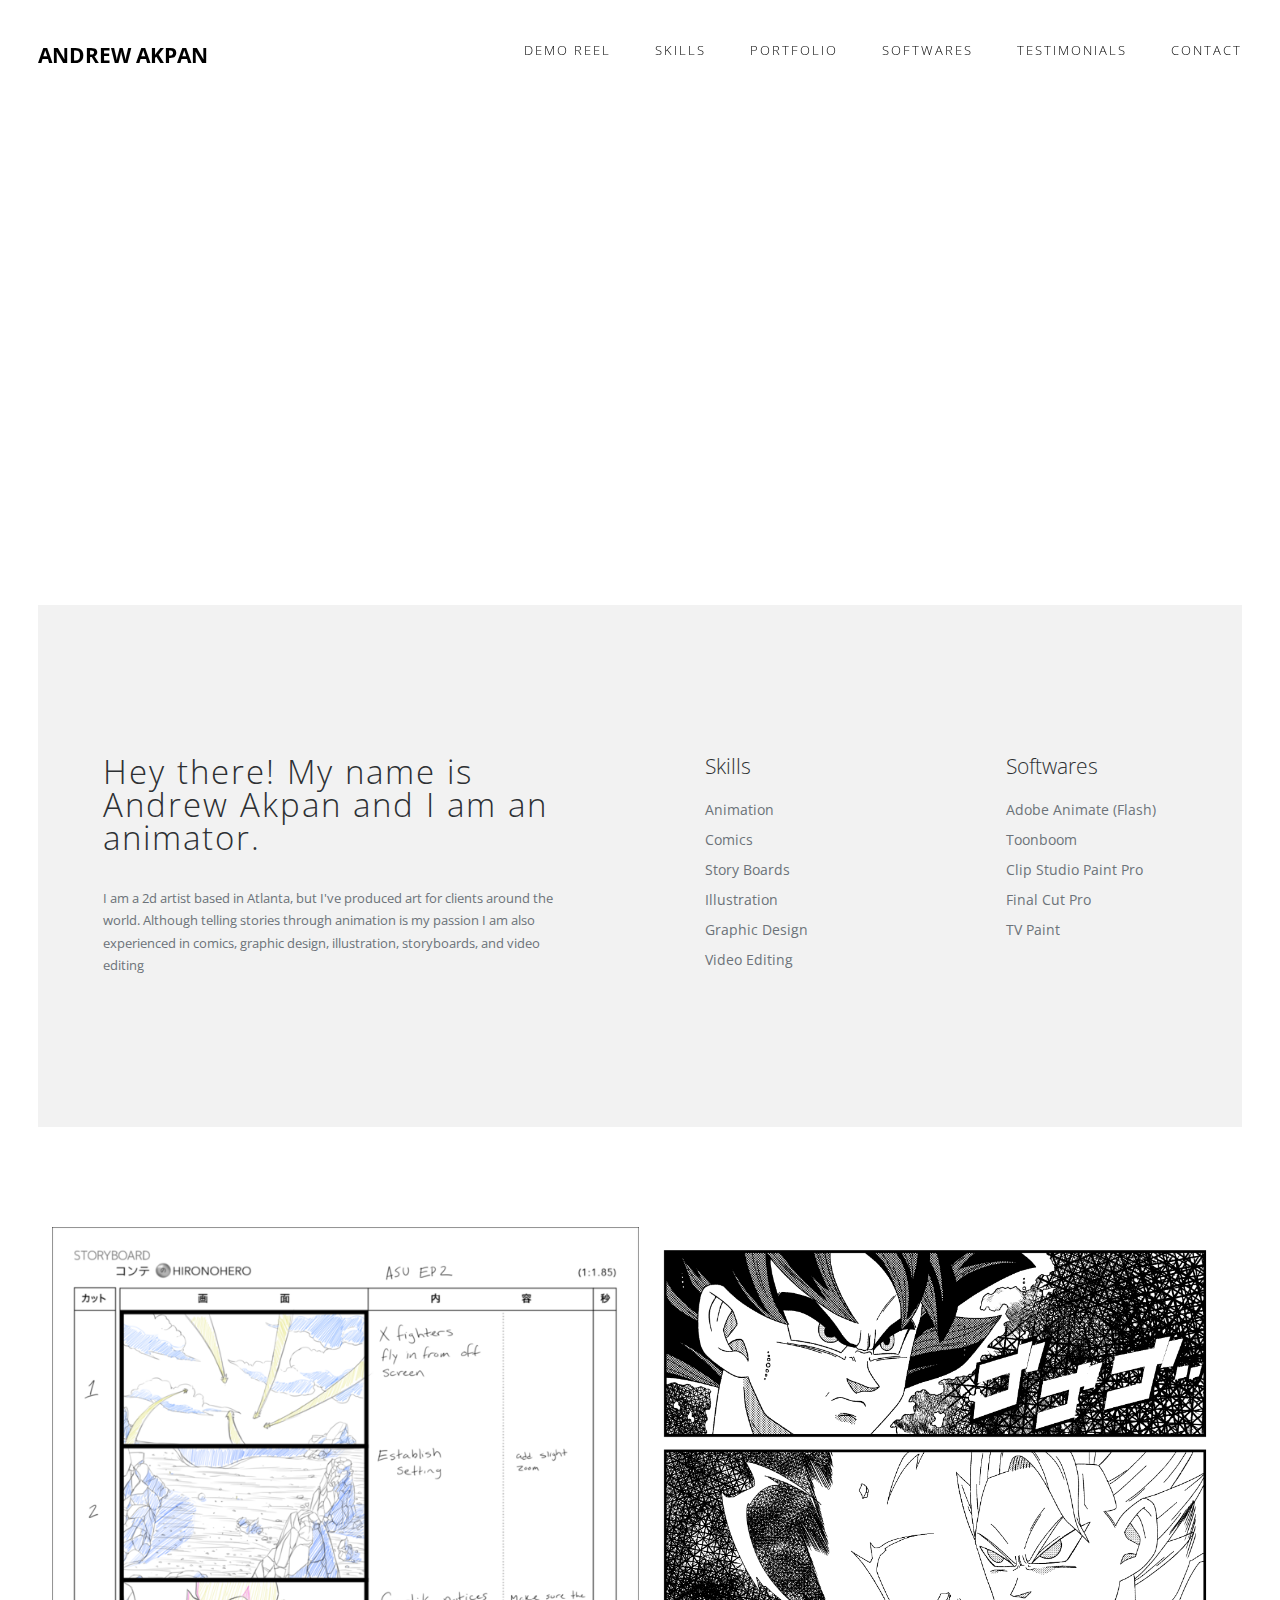
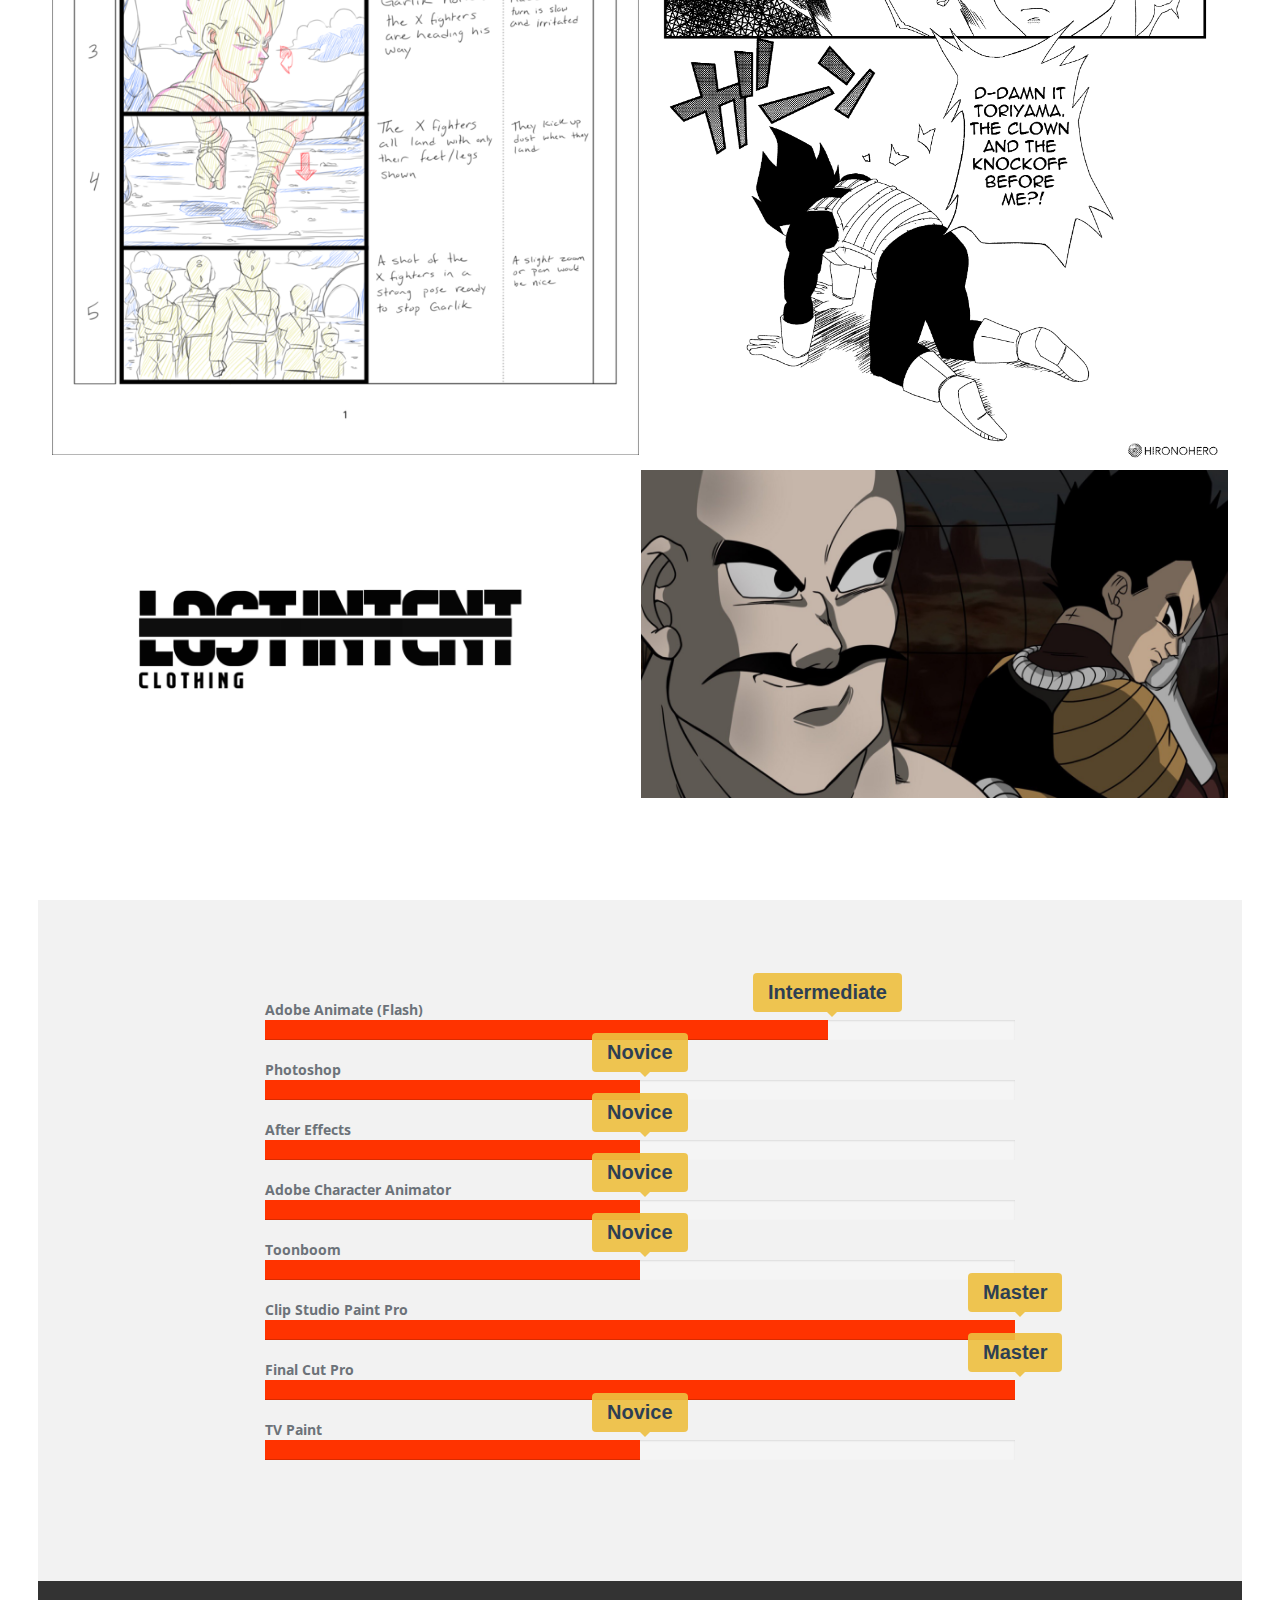
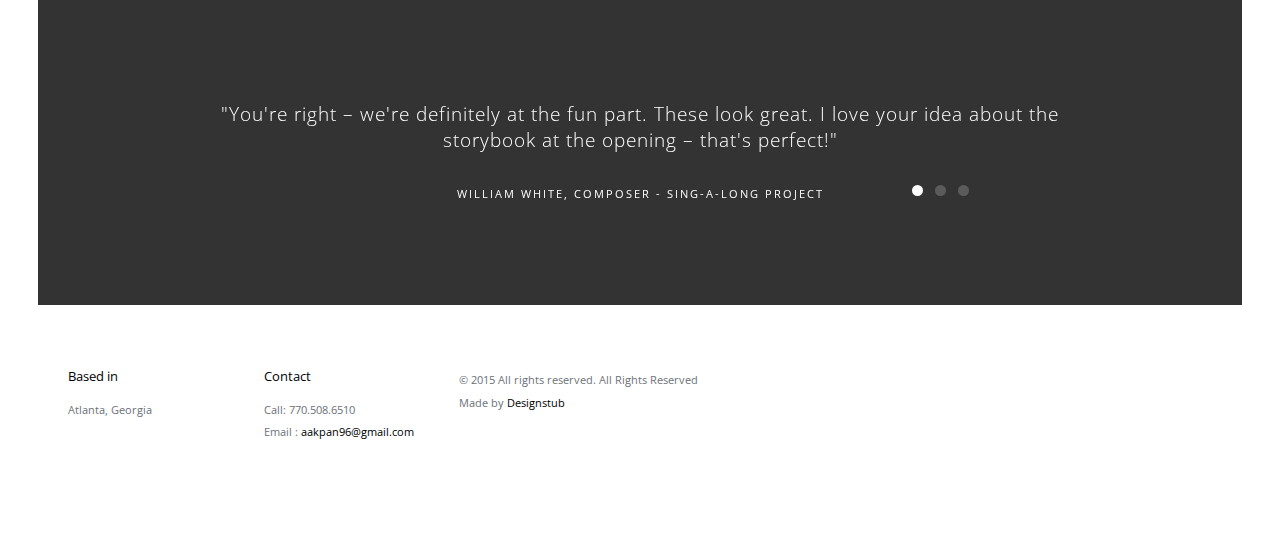
<file: index.html>
<!doctype html>
<!--[if lt IE 7]>      <html class="no-js lt-ie9 lt-ie8 lt-ie7" lang=""> <![endif]-->
<!--[if IE 7]>         <html class="no-js lt-ie9 lt-ie8" lang=""> <![endif]-->
<!--[if IE 8]>         <html class="no-js lt-ie9" lang=""> <![endif]-->
<!--[if gt IE 8]><!--> <html class="no-js" lang=""> <!--<![endif]-->

<head>
<meta charset="utf-8">
<meta name="description" content="">
<meta name="viewport" content="width=device-width, initial-scale=1">
<title>Andrew Akpan Portfolio </title>
<link rel="icon" href="images/pencil-icon.png">
<link rel="stylesheet" href="css/bootstrap.min.css">
<link rel="stylesheet" href="css/flexslider.css">
<link rel="stylesheet" href="css/main.css">
<link rel="stylesheet" href="css/responsive.css">
<link rel="stylesheet" href="css/animate.min.css">
<link rel="stylesheet" href="https://maxcdn.bootstrapcdn.com/font-awesome/4.4.0/css/font-awesome.min.css">
</head>

<body>

<!-- Header Section -->
<section class="tophead" role="tophead"> 
  <!-- Navigation Section -->
  <header id="header">
    <div class="header-content clearfix"> <a class="logo" href="https://andrewakpan.github.io/portfolio/index.html">Andrew Akpan</a>
      <nav class="navigation" role="navigation">
        <ul class="primary-nav">
          <li><a href="#demo-reel">Demo Reel</a></li>
          <li><a href="#skills">Skills</a></li>
          <li><a href="#portfolio">Portfolio</a></li>
          <li><a href="#softwares">Softwares</a></li>
          <li><a href="#testimonials">Testimonials</a></li>
          <li><a href="#contact">Contact</a></li>
        </ul>
      </nav>
      <a href="#" class="nav-toggle">Menu<span></span></a> </div>
  </header>
  <!-- Navigation Section --> 
</section>
<!-- Header Section --> 
<!-- Slider Section -->
<section id="demo-reel" class="section ">
   <!-- Video Demo reel -->
   <iframe width="560" height="315" src="https://www.youtube.com/embed/e6j2_4MhaDI" title="YouTube video player" frameborder="0" allow="accelerometer; autoplay; clipboard-write; encrypted-media; gyroscope; picture-in-picture" allowfullscreen></iframe>
</section>
<!-- Slider Section --> 
<!-- Service Section -->
<section id="skills" class="section services">
  <div class="container-fluid">
    <div class="row">
      <div class="col-md-6 col-sm-6">
        <div class="services-content">
          <h4>Hey there! My name is Andrew Akpan and I am an animator.</h4>
          <p>I am a 2d artist based in Atlanta, but I've produced art for clients around the world. Although telling stories through animation is my passion I am also experienced in comics, graphic design, illustration, storyboards, and video editing</p>
        </div>
      </div>
      <div class="col-md-3 col-sm-6">
        <div class="services-content">
          <h5>Skills</h5>
          <ul>
            <li><a href="#">Animation</a></li>
            <li><a href="comics.html">Comics</a></li>
            <li><a href="storyboards.html">Story Boards</a></li>
            <li><a href="illustration.html">Illustration</a></li>
            <li><a href="design.html">Graphic Design</a></li>
            <li><a href="#">Video Editing</a></li>
          </ul>
        </div>
      </div>
      <div class="col-md-3 col-sm-6">
        <div class="services-content">
          <h5>Softwares</h5>
          <ul>
            <li><a href="#softwares">Adobe Animate (Flash)</a></li>
            <li><a href="#softwares">Toonboom</a></li>
            <li><a href="#softwares">Clip Studio Paint Pro</a></li>
            <li><a href="#softwares">Final Cut Pro</a></li>
            <li><a href="#softwares">TV Paint</a></li>
          </ul>
        </div>
      </div>
    </div>
  </div>
</section>
<!-- Service Section --> 

<!-- portfolio grid section -->
<section id="portfolio" class="section portfolio">
  <div class="container-fluid">
    <div class="row">

      <div class="col-sm-6 portfolio-item"> <a href="storyboards.html" class="portfolio-link">
        <div class="caption">
          <div class="caption-content">
            <h3>The Start to Every Great Film</h3>
            <h4>Storyboards</h4>
          </div>
        </div>
        <img src="images/portfolio/storyboard-1.png" class="img-responsive" alt=""> </a> </div>

        <div class="col-sm-6 portfolio-item"> <a href="comics.html" class="portfolio-link">
        <div class="caption">
          <div class="caption-content">
            <h3>Animation's Precursor</h3>
            <h4>Comics</h4>
          </div>
        </div>
        <img src="images/portfolio/comic-1.png" class="img-responsive" alt=""> </a> </div>

      <div class="col-sm-6 portfolio-item"> <a href="design.html" class="portfolio-link">
        <div class="caption">
          <div class="caption-content">
            <h3>Give your Brand a Face</h3>
            <h4>Design</h4>
          </div>
        </div>
        <img src="images/portfolio/design-1.png" class="img-responsive" alt=""> </a> </div>

      <div class="col-sm-6 portfolio-item"> <a href="illustration.html" class="portfolio-link">
        <div class="caption">
          <div class="caption-content">
            <h3>A Window Into a New World</h3>
            <h4>Illustration</h4>
          </div>
        </div>
        <img src="images/portfolio/illustration-1.png" class="img-responsive" alt=""> </a> </div>
    </div>
  </div>
</section>
<!-- portfolio grid section --> 

<!--Softwares-->
<section id="softwares" class="section progressbarsection">
  <!--<h2 class="text-center">Scroll down the page a bit</h2><br><br> -->
<div class="container">
  <div class="row">
    <div class="col-md-2 col-lg-2"></div>
     <div class="col-md-8 col-lg-8">
       
<div class="barWrapper">
 <span class="progressText"><B>Adobe Animate (Flash)</B></span>
<div class="progress">
  <div class="progress-bar" role="progressbar" aria-valuenow="75" aria-valuemin="0" aria-valuemax="100" >   
        <span  class="popOver" data-toggle="tooltip" data-placement="top" title="Intermediate"> </span>     
</div>
</div>
  
<div class="barWrapper">
 <span class="progressText"><B>Photoshop</B></span>
<div class="progress ">
  <div class="progress-bar" role="progressbar" aria-valuenow="50" aria-valuemin="10" aria-valuemax="100" style="">
     <span  class="popOver" data-toggle="tooltip" data-placement="top" title="Novice"> </span>  
  </div>
  
</div>
</div>

<div class="barWrapper">
 <span class="progressText"><B>After Effects</B></span>
<div class="progress ">
  <div class="progress-bar" role="progressbar" aria-valuenow="50" aria-valuemin="10" aria-valuemax="100" style="">
     <span  class="popOver" data-toggle="tooltip" data-placement="top" title="Novice"> </span>  
  </div>
  
</div>
</div>

<div class="barWrapper">
 <span class="progressText"><B>Adobe Character Animator</B></span>
<div class="progress ">
  <div class="progress-bar" role="progressbar" aria-valuenow="50" aria-valuemin="10" aria-valuemax="100" style="">
     <span  class="popOver" data-toggle="tooltip" data-placement="top" title="Novice"> </span>  
  </div>
  
</div>
</div>
  
<div class="barWrapper">
 <span class="progressText"><B>Toonboom</B></span>
<div class="progress ">
  <div class="progress-bar" role="progressbar" aria-valuenow="50" aria-valuemin="10" aria-valuemax="100" style="">
     <span  class="popOver" data-toggle="tooltip" data-placement="top" title="Novice"> </span>  
  </div>
  
</div>
</div>

<div class="barWrapper">
 <span class="progressText"><B>Clip Studio Paint Pro</B></span>
<div class="progress">
  <div class="progress-bar" role="progressbar" aria-valuenow="100" aria-valuemin="0" aria-valuemax="100">
     <span  class="popOver" data-toggle="tooltip" data-placement="top" title="Master"> </span>  
  </div>
</div>
</div>
<div class="barWrapper">
 <span class="progressText"><B>Final Cut Pro</B></span>
<div class="progress">
  <div class="progress-bar" role="progressbar" aria-valuenow="100" aria-valuemin="0" aria-valuemax="100">
         <span  class="popOver" data-toggle="tooltip" data-placement="top" title="Master"> </span>  
  </div>
</div>
</div>
<div class="barWrapper">
 <span class="progressText"><B>TV Paint</B></span>
<div class="progress">
  <div class="progress-bar" role="progressbar" aria-valuenow="50" aria-valuemin="0" aria-valuemax="100">
      <span  class="popOver" data-toggle="tooltip" data-placement="top" title="Novice"> </span>  
  </div>
</div>
</div>
  

</div>
     <div class="col-md-2 col-lg-2"></div>
    </div>
</div>
  </section>

<!-- Testimonials section -->
<section id="testimonials" class="section testimonials no-padding">
  <div class="container-fluid">
    <div class="row no-gutter">
      <div class="flexslider">
        <ul class="slides">
          <li>
            <div class="col-md-12">
              <blockquote>
                <h1>"You're right – we're definitely at the fun part. These look great. I love your idea about the storybook at the opening – that's perfect!" </h1>
                <p>William White, Composer - Sing-a-long Project</p>
              </blockquote>
            </div>
          </li>
          <li>
            <div class="col-md-12">
              <blockquote>
                <h1>"You have great ideas and I loved the rough draft you sent earlier. This is perfect, thank you so much!" </h1>
                <p>Necrotroll, Gamer - Intro Animation.</p>
              </blockquote>
            </div>
          </li>
          <li>
            <div class="col-md-12">
              <blockquote>
                <h1>"It looks great so far!! This is exactly what I had in mind!" </h1>
                <p>Tara Jadestone, Writer - Storyboard work</p>
              </blockquote>
            </div>
          </li>
        </ul>
      </div>
    </div>
  </div>
</section>
<!-- Testimonials section --> 

<!-- footer section -->
<footer id="contact" class="footer">
  <div class="container-fluid">
    <div class="col-md-2 left">
      <h4>Based in</h4>
      <p> Atlanta, Georgia</p>
    </div>
    <div class="col-md-2 left">
      <h4>Contact</h4>
      <p> Call: 770.508.6510 <br>
        Email : <a href="mailto:aakpan96@gmail.com"> aakpan96@gmail.com </a></p>
    </div>
    
    <div class="col-md-6 right">
      <p>© 2015 All rights reserved. All Rights Reserved<br>
        Made by <a href="http://www.designstub.com/">Designstub</a></p>
    </div>
  </div>
</footer>
<!-- footer section --> 

<!-- JS FILES --> 
<script src="https://ajax.googleapis.com/ajax/libs/jquery/1.11.3/jquery.min.js"></script> 
<script src="js/bootstrap.min.js"></script> 
<script src="js/jquery.flexslider-min.js"></script> 
<script src="js/retina.min.js"></script> 
<script src="js/modernizr.js"></script> 
<script src="js/main.js"></script>
</body>
</html>
</file>
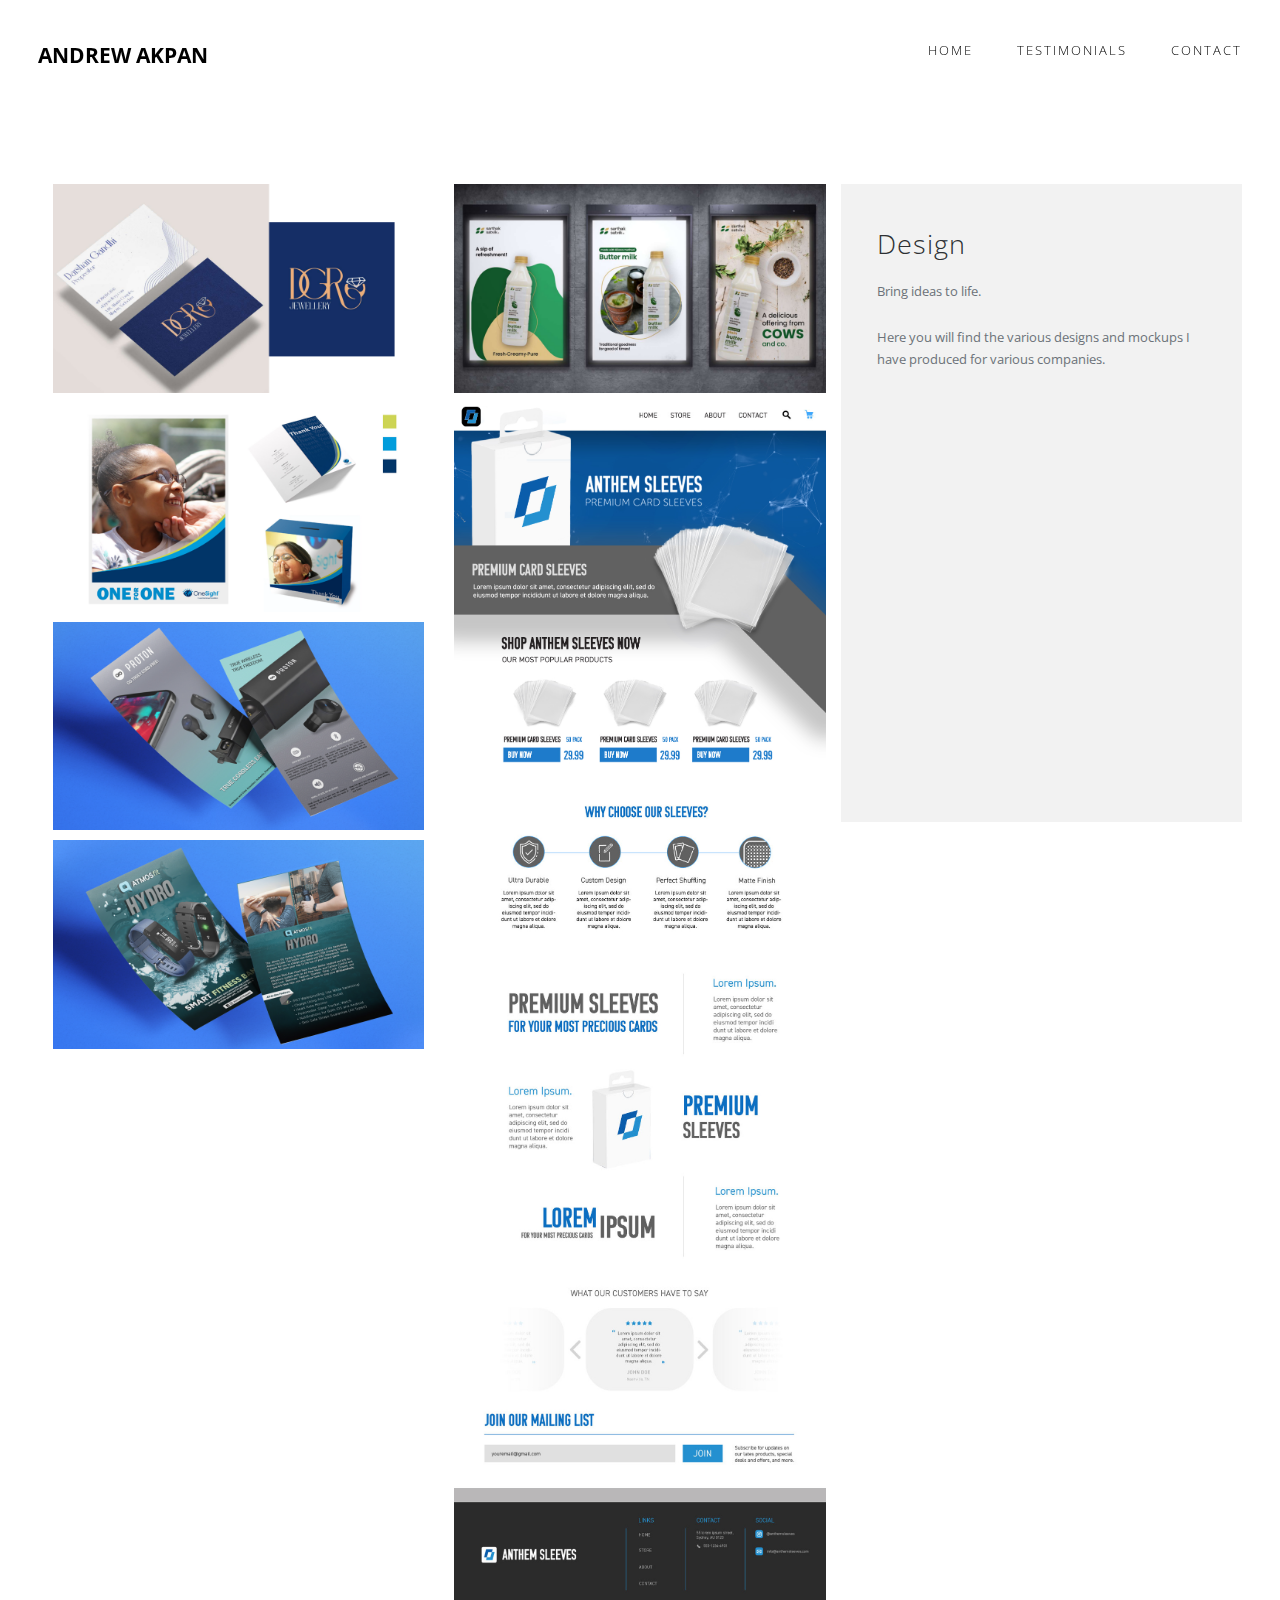
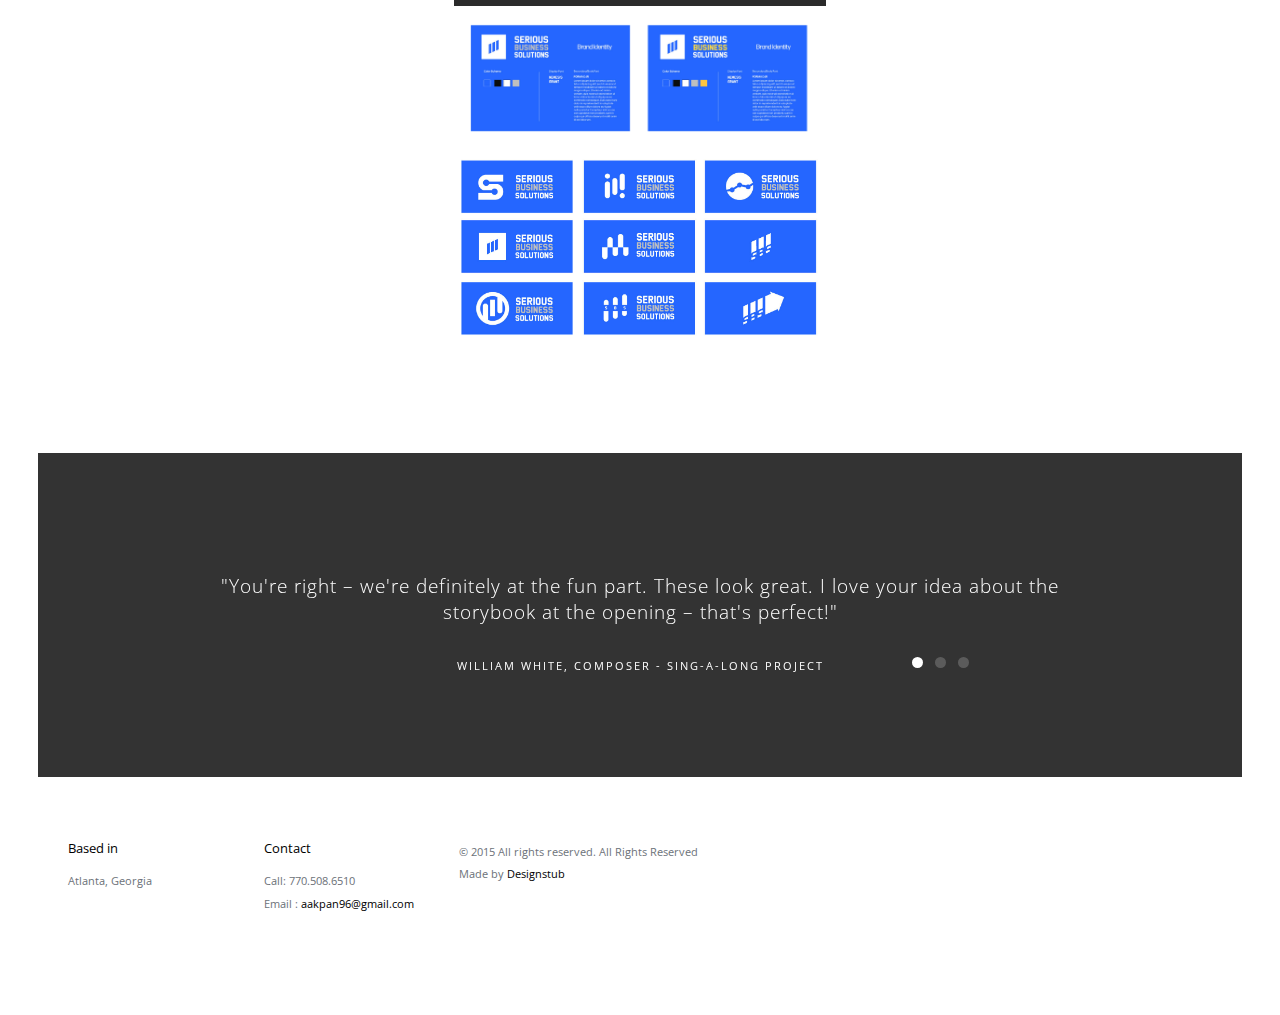
<file: design.html>
<!doctype html>
<!--[if lt IE 7]>      <html class="no-js lt-ie9 lt-ie8 lt-ie7" lang=""> <![endif]-->
<!--[if IE 7]>         <html class="no-js lt-ie9 lt-ie8" lang=""> <![endif]-->
<!--[if IE 8]>         <html class="no-js lt-ie9" lang=""> <![endif]-->
<!--[if gt IE 8]><!-->
<html class="no-js" lang="">
<!--<![endif]-->

<head>
<meta charset="utf-8">
<meta name="description" content="">
<meta name="viewport" content="width=device-width, initial-scale=1">
<title>Andrew Akpan Portfolio </title>
<link rel="icon" href="images/pencil-icon.png">
<link rel="stylesheet" href="css/bootstrap.min.css">
<link rel="stylesheet" href="css/flexslider.css">
<link rel="stylesheet" href="css/main.css">
<link rel="stylesheet" href="css/responsive.css">
<link rel="stylesheet" href="css/animate.min.css">
<link rel="stylesheet" href="https://maxcdn.bootstrapcdn.com/font-awesome/4.4.0/css/font-awesome.min.css">
</head>

<body>

<!-- Header Section -->
<section class="tophead" role="tophead"> 
  <!-- Navigation Section -->
  <header id="header">
    <div class="header-content clearfix"> <a class="logo" href="https://andrewakpan.github.io/portfolio/index.html">Andrew Akpan</a>
      <nav class="navigation" role="navigation">
        <ul class="primary-nav">
          <li><a href="https://andrewakpan.github.io/portfolio/index.html">home</a></li>
          <li><a href="#testimonials">Testimonials</a></li>
          <li><a href="#contact">Contact</a></li>
        </ul>
      </nav>
      <a href="#" class="nav-toggle">Menu<span></span></a> </div>
  </header>
  <!-- Navigation Section --> 
</section>
<!-- Header Section -->
<!-- work details section -->
<section id="work-detail" class="section work-detail">
  <div class="container-fluid">
    <div class="row">
      <div class="col-md-4 work-detail-margin detail-image">
        <div class="work-image">
          <p> <img src="images/portfolio/design-9.png"></p>
          <p> <img src="images/portfolio/design-11.png"></p>
          <p> <img src="images/portfolio/design-12.png"></p>
          <p> <img src="images/portfolio/design-13.png"></p>
        </div>
      </div>
      <div class="col-md-4 work-detail-margin detail-image">
        <div class="work-image">
          <p> <img src="images/portfolio/design-10.png"></p>
          <p> <img src="images/portfolio/design-15.jpg"></p>
          <p> <img src="images/portfolio/design-16.jpg"></p>
          <p> <img src="images/portfolio/design-17.jpg"></p>
        </div>
      </div>
      <div class="col-md-4 work-detail-margin detail-contentbox">
        <div class="detail-content">
          <h4>Design</h4>
          <p>Bring ideas to life. </p>
          <p>Here you will find the various designs and mockups I have produced for various companies.</p>
          <iframe width="560" height="315" src="https://www.youtube.com/embed/e6j2_4MhaDI" title="YouTube video player" frameborder="0" allow="accelerometer; autoplay; clipboard-write; encrypted-media; gyroscope; picture-in-picture" allowfullscreen></iframe>
          </div>
      </div>
    </div>
  </div>
</section>
<!-- work details section --> 

<!-- Testimonials section -->
<section id="testimonials" class="section testimonials no-padding">
  <div class="container-fluid">
    <div class="row no-gutter">
      <div class="flexslider">
        <ul class="slides">
          <li>
            <div class="col-md-12">
              <blockquote>
                <h1>"You're right – we're definitely at the fun part. These look great. I love your idea about the storybook at the opening – that's perfect!" </h1>
                <p>William White, Composer - Sing-a-long Project</p>
              </blockquote>
            </div>
          </li>
          <li>
            <div class="col-md-12">
              <blockquote>
                <h1>"You have great ideas and I loved the rough draft you sent earlier. This is perfect, thank you so much!" </h1>
                <p>Necrotroll, Gamer - Intro Animation.</p>
              </blockquote>
            </div>
          </li>
          <li>
            <div class="col-md-12">
              <blockquote>
                <h1>"It looks great so far!! This is exactly what I had in mind!" </h1>
                <p>Tara Jadestone, Writer - Storyboard work</p>
              </blockquote>
            </div>
          </li>
        </ul>
      </div>
    </div>
  </div>
</section>
<!-- Testimonials section --> 

<!-- footer section -->
<footer id="contact" class="footer">
  <div class="container-fluid">
    <div class="col-md-2 left">
      <h4>Based in</h4>
      <p> Atlanta, Georgia</p>
    </div>
    <div class="col-md-2 left">
      <h4>Contact</h4>
      <p> Call: 770.508.6510 <br>
        Email : <a href="mailto:aakpan96@gmail.com"> aakpan96@gmail.com </a></p>
    </div>
    
    <div class="col-md-6 right">
      <p>© 2015 All rights reserved. All Rights Reserved<br>
        Made by <a href="http://www.designstub.com/">Designstub</a></p>
    </div>
  </div>
</footer>
<!-- footer section --> 

<!-- JS FILES --> 
<script src="https://ajax.googleapis.com/ajax/libs/jquery/1.11.3/jquery.min.js"></script> 
<script src="js/bootstrap.min.js"></script> 
<script src="js/jquery.flexslider-min.js"></script> 
<script src="js/retina.min.js"></script> 
<script src="js/modernizr.js"></script> 
<script src="js/main.js"></script>
</body>
</html>
</file>
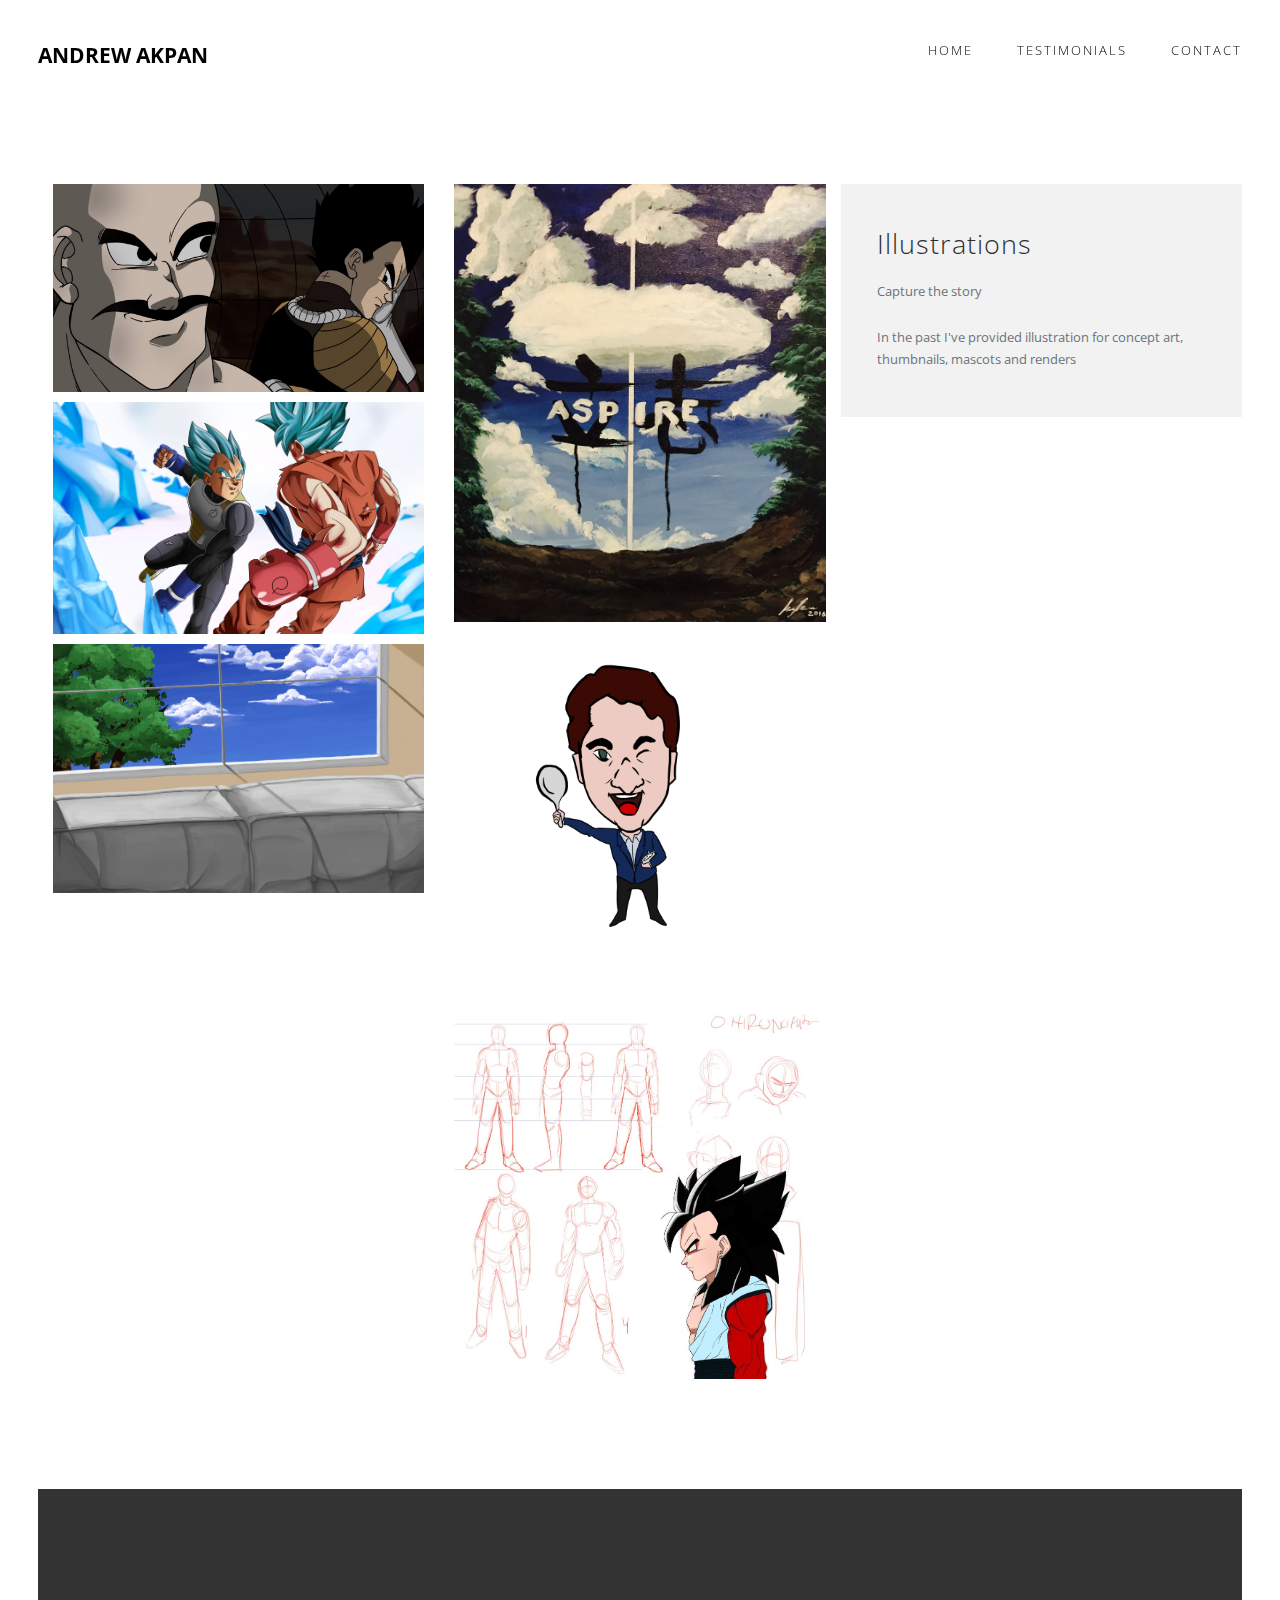
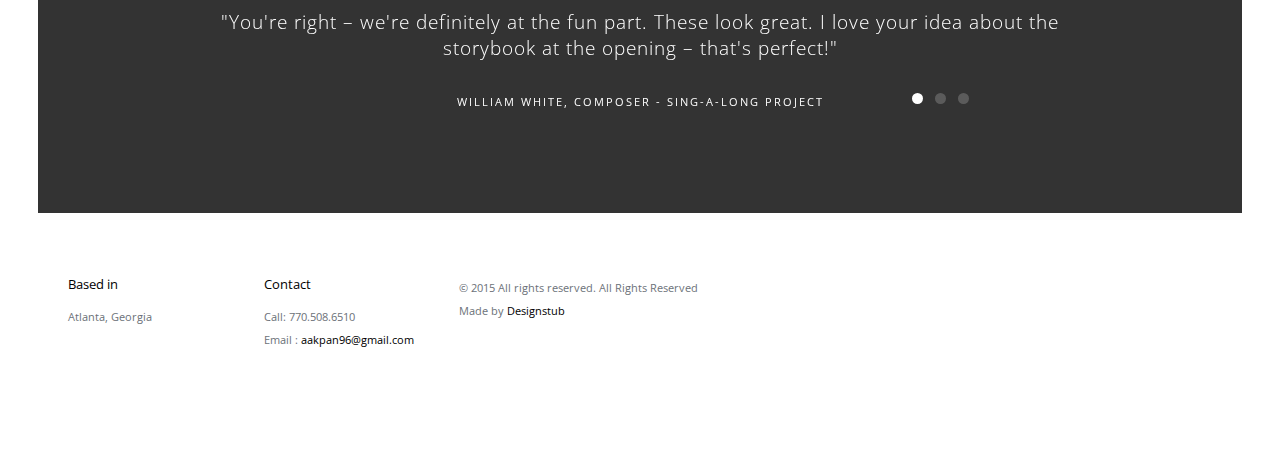
<file: illustration.html>
<!doctype html>
<!--[if lt IE 7]>      <html class="no-js lt-ie9 lt-ie8 lt-ie7" lang=""> <![endif]-->
<!--[if IE 7]>         <html class="no-js lt-ie9 lt-ie8" lang=""> <![endif]-->
<!--[if IE 8]>         <html class="no-js lt-ie9" lang=""> <![endif]-->
<!--[if gt IE 8]><!-->
<html class="no-js" lang="">
<!--<![endif]-->

<head>
<meta charset="utf-8">
<meta name="description" content="">
<meta name="viewport" content="width=device-width, initial-scale=1">
<title>Andrew Akpan Portfolio </title>
<link rel="icon" href="images/pencil-icon.png">
<link rel="stylesheet" href="css/bootstrap.min.css">
<link rel="stylesheet" href="css/flexslider.css">
<link rel="stylesheet" href="css/main.css">
<link rel="stylesheet" href="css/responsive.css">
<link rel="stylesheet" href="css/animate.min.css">
<link rel="stylesheet" href="https://maxcdn.bootstrapcdn.com/font-awesome/4.4.0/css/font-awesome.min.css">
</head>

<body>

<!-- Header Section -->
<section class="tophead" role="tophead"> 
  <!-- Navigation Section -->
  <header id="header">
    <div class="header-content clearfix"> <a class="logo" href="https://andrewakpan.github.io/portfolio/index.html">Andrew Akpan</a>
      <nav class="navigation" role="navigation">
        <ul class="primary-nav">
          <li><a href="https://andrewakpan.github.io/portfolio/index.html">home</a></li>
          <li><a href="#testimonials">Testimonials</a></li>
          <li><a href="#contact">Contact</a></li>
        </ul>
      </nav>
      <a href="#" class="nav-toggle">Menu<span></span></a> </div>
  </header>
  <!-- Navigation Section --> 
</section>
<!-- Header Section -->
<!-- work details section -->
<section id="work-detail" class="section work-detail">
  <div class="container-fluid">
    <div class="row">
      <div class="col-md-4 work-detail-margin detail-image">
        <div class="work-image">
          <p> <img src="images/portfolio/illustration-1.png"></p>
          <p> <img src="images/portfolio/illustration-7.jpg"></p>
          <p> <img src="images/portfolio/illustration-8.jpg"></p>
        </div>
      </div>
      <div class="col-md-4 work-detail-margin detail-image">
        <div class="work-image">
          <p> <img src="images/portfolio/illustration-4.jpg"></p>
          <p> <img src="images/portfolio/illustration-5.png"></p>
          <p> <img src="images/portfolio/illustration-6.jpg"></p>
        </div>  
      </div>
      <div class="col-md-4 work-detail-margin detail-contentbox">
        <div class="detail-content">
          <h4>Illustrations</h4>
          <p>Capture the story </p>
          <p>In the past I've provided illustration for concept art, thumbnails, mascots and renders</p>
          </div>
      </div>
    </div>
  </div>
</section>
<!-- work details section --> 

<!-- Testimonials section -->
<section id="testimonials" class="section testimonials no-padding">
  <div class="container-fluid">
    <div class="row no-gutter">
      <div class="flexslider">
        <ul class="slides">
          <li>
            <div class="col-md-12">
              <blockquote>
                <h1>"You're right – we're definitely at the fun part. These look great. I love your idea about the storybook at the opening – that's perfect!" </h1>
                <p>William White, Composer - Sing-a-long Project</p>
              </blockquote>
            </div>
          </li>
          <li>
            <div class="col-md-12">
              <blockquote>
                <h1>"You have great ideas and I loved the rough draft you sent earlier. This is perfect, thank you so much!" </h1>
                <p>Necrotroll, Gamer - Intro Animation.</p>
              </blockquote>
            </div>
          </li>
          <li>
            <div class="col-md-12">
              <blockquote>
                <h1>"It looks great so far!! This is exactly what I had in mind!" </h1>
                <p>Tara Jadestone, Writer - Storyboard work</p>
              </blockquote>
            </div>
          </li>
        </ul>
      </div>
    </div>
  </div>
</section>
<!-- Testimonials section --> 

<!-- footer section -->
<footer id="contact" class="footer">
  <div class="container-fluid">
    <div class="col-md-2 left">
      <h4>Based in</h4>
      <p> Atlanta, Georgia</p>
    </div>
    <div class="col-md-2 left">
      <h4>Contact</h4>
      <p> Call: 770.508.6510 <br>
        Email : <a href="mailto:aakpan96@gmail.com"> aakpan96@gmail.com </a></p>
    </div>
    
    <div class="col-md-6 right">
      <p>© 2015 All rights reserved. All Rights Reserved<br>
        Made by <a href="http://www.designstub.com/">Designstub</a></p>
    </div>
  </div>
</footer>
<!-- footer section --> 

<!-- JS FILES --> 
<script src="https://ajax.googleapis.com/ajax/libs/jquery/1.11.3/jquery.min.js"></script> 
<script src="js/bootstrap.min.js"></script> 
<script src="js/jquery.flexslider-min.js"></script> 
<script src="js/retina.min.js"></script> 
<script src="js/modernizr.js"></script> 
<script src="js/main.js"></script>
</body>
</html>
</file>
<file: css/main.css>
/* ------------------------------------------------------------------------------
	Template Name: Auro
	Author: Designstub
	Author URI: http://www.designstub.com
------------------------------------------------------------------------------*/



@import url(http://fonts.googleapis.com/css?family=Open%20Sans:300,400,500,600,700);
/* ------------------------------------------------------------------------------
	 Typography
-------------------------------------------------------------------------------*/
p {
	font-size: 14px;
	line-height: 22.4px;
	color: #6c7279;
}
h1 {
	font-size: 65px;
	color: #2d3033;
}
h2 {
	font-size: 40px;
	color: #2d3033;
}
h3 {
	font-size: 28px;
	color: #2d3033;
	font-weight: 300;
}
h4 {
	font-size: 22px;
	color: #2d3033;
	font-weight: 400;
}
h5 {
	font-size: 14px;
	color: #2d3033;
	text-transform: uppercase;
	font-weight: 700;
}
.btn {
	background-color: #333;
	margin-top: 40px;
	color: #fff;
	font-size: 12px;
	font-weight: 600;
	letter-spacing: 1px;
	border-radius: 0px;
	padding: 3% 7%;
	display: inline-block;
	text-transform: uppercase;
}
.btn:hover, .btn:focus {
	background-color: #000;
	color: #fff;
}
.btn-large {
	padding: 15px 40px;
}
/* ------------------------------------------------------------------------------
	 General Style
-------------------------------------------------------------------------------*/
a {
	color: #e84545;
}
a:hover, a:focus {
	text-decoration: none;
	-moz-transition: background-color, color, 0.3s;
	-o-transition: background-color, color, 0.3s;
	-webkit-transition: background-color, color, 0.3s;
	transition: background-color, color, 0.3s;
}
body {
	font-family: "Open Sans", sans-serif;
	font-weight: 400;
	color: #6c7279;
}
ul, ol {
	margin: 0;
	padding: 0;
}
ul li {
	list-style: none;
}
.section {
	padding: 100px 0;
	width: 94%;
    margin: auto;
}

iframe {
	margin: auto;
    width: 100%;
    height: 400px;
}
.no-padding {
	padding: 0;
}
.no-gutter [class*=col-] {
	padding-right: 0;
	padding-left: 0;
}
/* ------------------------------------------------------------------------------
	 Header & navigation
-------------------------------------------------------------------------------*/
#header {
	position: fixed;
	width: 94%;
	z-index: 999;
	margin-left: 3%;
	margin-right: 3%;
}
#header .header-content {
	margin: 0 auto;
	padding: 40px 0;
	width: 100%;
	-moz-transition: padding 0.3s;
	-o-transition: padding 0.3s;
	-webkit-transition: padding 0.3s;
	transition: padding 0.3s;
}
#header .logo {
	font-size: 21px;
	color: #000;
	font-weight: 700;
	float: left;
	text-transform: uppercase;
}
#header.fixed {
	background-color: #fff;
}
#header.fixed .header-content {
	border-bottom: 0;
	padding: 25px 0;
}
#header.fixed .nav-toggle {
	top: 18px;
}
.navigation.open {
	opacity: 0.9;
	visibility: visible;
	-moz-transition: opacity 0.5s;
	-o-transition: opacity 0.5s;
	-webkit-transition: opacity 0.5s;
	transition: opacity 0.5s;
}
.navigation {
	float: right;
}
.navigation li {
	display: inline-block;
}
.navigation a {
	color: #000;
	font-size: 13px;
	font-weight: 300;
	margin-left: 40px;
	letter-spacing: 2px;
	text-transform: uppercase;
}
.navigation a:hover, .navigation a.active {
	color: #bcbcbc;
}
.nav-toggle {
	display: none;
	height: 44px;
	overflow: hidden;
	position: fixed;
	right: 5%;
	text-indent: 100%;
	top: 32px;
	white-space: nowrap;
	width: 44px;
	z-index: 99999;
	-moz-transition: all 0.3s;
	-o-transition: all 0.3s;
	-webkit-transition: all 0.3s;
	transition: all 0.3s;
}
.nav-toggle:before, .nav-toggle:after {
	border-radius: 50%;
	content: "";
	height: 100%;
	left: 0;
	position: absolute;
	top: 0;
	width: 100%;
	-moz-transform: translateZ(0);
	-ms-transform: translateZ(0);
	-webkit-transform: translateZ(0);
	transform: translateZ(0);
	-moz-backface-visibility: hidden;
	-webkit-backface-visibility: hidden;
	backface-visibility: hidden;
	-moz-transition-property: -moz-transform;
	-o-transition-property: -o-transform;
	-webkit-transition-property: -webkit-transform;
	transition-property: transform;
}
.nav-toggle:before {
	background-color: #e84545;
	-moz-transform: scale(1);
	-ms-transform: scale(1);
	-webkit-transform: scale(1);
	transform: scale(1);
	-moz-transition-duration: 0.3s;
	-o-transition-duration: 0.3s;
	-webkit-transition-duration: 0.3s;
	transition-duration: 0.3s;
}
.nav-toggle:after {
	background-color: #e84545;
	-moz-transform: scale(0);
	-ms-transform: scale(0);
	-webkit-transform: scale(0);
	transform: scale(0);
	-moz-transition-duration: 0s;
	-o-transition-duration: 0s;
	-webkit-transition-duration: 0s;
	transition-duration: 0s;
}
.nav-toggle span {
	background-color: #fff;
	bottom: auto;
	display: inline-block;
	height: 3px;
	left: 50%;
	position: absolute;
	right: auto;
	top: 50%;
	width: 18px;
	z-index: 10;
	-moz-transform: translateX(-50%) translateY(-50%);
	-ms-transform: translateX(-50%) translateY(-50%);
	-webkit-transform: translateX(-50%) translateY(-50%);
	transform: translateX(-50%) translateY(-50%);
}
.nav-toggle span:before, .nav-toggle span:after {
	background-color: #fff;
	content: "";
	height: 100%;
	position: absolute;
	right: 0;
	top: 0;
	width: 100%;
	-moz-transform: translateZ(0);
	-ms-transform: translateZ(0);
	-webkit-transform: translateZ(0);
	transform: translateZ(0);
	-moz-backface-visibility: hidden;
	-webkit-backface-visibility: hidden;
	backface-visibility: hidden;
	-moz-transition: -moz-transform 0.3s;
	-o-transition: -o-transform 0.3s;
	-webkit-transition: -webkit-transform 0.3s;
	transition: transform 0.3s;
}
.nav-toggle span:before {
	-moz-transform: translateY(-6px) rotate(0deg);
	-ms-transform: translateY(-6px) rotate(0deg);
	-webkit-transform: translateY(-6px) rotate(0deg);
	transform: translateY(-6px) rotate(0deg);
}
.nav-toggle span:after {
	-moz-transform: translateY(6px) rotate(0deg);
	-ms-transform: translateY(6px) rotate(0deg);
	-webkit-transform: translateY(6px) rotate(0deg);
	transform: translateY(6px) rotate(0deg);
}
.nav-toggle.close-nav:before {
	-moz-transform: scale(0);
	-ms-transform: scale(0);
	-webkit-transform: scale(0);
	transform: scale(0);
}
.nav-toggle.close-nav:after {
	-moz-transform: scale(1);
	-ms-transform: scale(1);
	-webkit-transform: scale(1);
	transform: scale(1);
}
.nav-toggle.close-nav span {
	background-color: rgba(255, 255, 255, 0);
}
.nav-toggle.close-nav span:before, .nav-toggle.close-nav span:after {
	background-color: #fff;
}
.nav-toggle.close-nav span:before {
	-moz-transform: translateY(0) rotate(45deg);
	-ms-transform: translateY(0) rotate(45deg);
	-webkit-transform: translateY(0) rotate(45deg);
	transform: translateY(0) rotate(45deg);
}
.nav-toggle.close-nav span:after {
	-moz-transform: translateY(0) rotate(-45deg);
	-ms-transform: translateY(0) rotate(-45deg);
	-webkit-transform: translateY(0) rotate(-45deg);
	transform: translateY(0) rotate(-45deg);
}

/* ------------------------------------------------------------------------------
	 Demoreel
-------------------------------------------------------------------------------*/
.demoreel{
	width: 94%;
    margin: auto;
}
/* ------------------------------------------------------------------------------
	 Services
-------------------------------------------------------------------------------*/
.services {
	width: 94%;
	margin: auto;
	background-color: #f2f2f2;
}
.services h4 {
	font-size: 33px;
	line-height: 33px;
	letter-spacing: 2px;
	font-weight: 300;
}
.services h5 {
	font-size: 21px;
	font-weight: 300;
	margin-bottom: 10%;
	text-transform: none;
}
.services p {
	color: #6c7279;
	font-size: 13px;
	font-weight: 400;
	margin-top: 7%;
}
.services-content {
	margin: 50px;
}
.services-content li a {
	color: #6c7279;
	line-height: 30px;
}
.services-content li a:hover {
	color: #000;
}
/* ------------------------------------------------------------------------------
	 Portfolio
-------------------------------------------------------------------------------*/
#portfolio {
	width: 92%;
	margin: auto;
}
#portfolio .portfolio-item {
	right: 0;
	margin: 0 0 2px;
	padding: 0 1px;
}
#portfolio .portfolio-item .portfolio-link {
	display: block;
	position: relative;
	margin: 0 auto;
}
#portfolio .portfolio-item .portfolio-link .caption {
	position: absolute;
	width: 100%;
	height: 100%;
	opacity: 0;
	background: rgba(58, 54, 54, .9);
	-webkit-transition: all ease .5s;
	-moz-transition: all ease .5s;
	transition: all ease .5s;
}
#portfolio .portfolio-item .portfolio-link .caption:hover {
	opacity: 1;
}
#portfolio .portfolio-item .portfolio-link .caption .caption-content {
	position: absolute;
	top: 50%;
	width: 100%;
	height: 20px;
	margin-top: -12px;
	text-align: center;
	font-size: 20px;
	color: #fff;
}
#portfolio .portfolio-item .portfolio-link .caption .caption-content i {
	margin-top: -12px;
}
#portfolio .portfolio-item .portfolio-link .caption .caption-content h3 {
	margin: 0;
	color: #e9eaed;
	font-size: 17px;
	letter-spacing: 4px;
	text-transform: uppercase;
}
#portfolio .portfolio-item .portfolio-link .caption .caption-content h4 {
	margin: 10px 0;
	color: #e9eaed;
	font-size: 12px;
	letter-spacing: 2px;
	text-transform: uppercase;
}
#portfolio * {
	z-index: 2;
}
/* ------------------------------------------------------------------------------
	 Testimonials
-------------------------------------------------------------------------------*/
.testimonials {
	width: 94%;
	margin: auto;
	background-color: #333;
	position: relative;
	text-align: center;
}
.testimonials blockquote {
	border: 0;
	margin: 0;
	padding: 100px 15%;
}
.testimonials h1 {
	color: #fff;
	font: 19px "Open Sans", sans-serif;
	font-weight: 300;
	letter-spacing: 1px;
}
.testimonials p {
	color: #fff;
	display: block;
	font-size: 11px;
	font-style: normal;
	letter-spacing: 2px;
	font-weight: 400;
	margin-top: 30px;
	text-transform: uppercase;
}
/* ------------------------------------------------------------------------------
	 Footer
-------------------------------------------------------------------------------*/
.footer {
	width: 94%;
	margin: auto;
	text-align: left;
	padding-top: 5%;
	padding-bottom: 7%;
}
.footer h4 {
	font-size: 13px;
	color: #000;
	margin: 0 0 15px 0;
	padding: 0px;
}
.footer p {
	font-size: 11px;
	color: #6c7279;
}
.footer a {
	color: #000;
}
.footer a:hover {
	text-decoration: underline;
}
.footer .footer-share {
	margin-top: 0;
}
.footer .footer-share li {
	display: inline-block;
	float: none;
}
.footer .footer-share a {
	border: none;
	font-size: 13px;
	color: #000;
	letter-spacing: 15px;
}
.footer .fa-heart {
	color: #e84545;
	font-size: 11px;
	margin: 0 2px;
}
/* ------------------------------------------------------------------------------
	 Work Detial 
-------------------------------------------------------------------------------*/

.work-detail {
	width: 94%;
	margin: auto;
}
.work-detail-margin {
	margin-top: 7%;
}
.detail-image img {

	width: 100%; 
}
.detail-contentbox {
	background-color: #f2f2f2;
	padding: 3%;
}
.detail-content h4 {
	font-size: 27px;
	line-height: 27px;
	letter-spacing: 1px;
	font-weight: 300;
}
.detail-content p {
	color: #6c7279;
	font-size: 13px;
	font-weight: 400;
	margin-top: 7%;
}
/* ------------------------------------------------------------------------------
	 Progress bar 
-------------------------------------------------------------------------------*/
.progressbarsection {
	width: 94%;
	margin: auto;
	background-color: #f2f2f2;
}
.tooltip{ 
  position:relative;
  float:right;
}
.tooltip > .tooltip-inner {background-color: #eebf3f; padding:5px 15px; color:rgb(23,44,66); font-weight:bold; font-size:20px;}
.popOver + .tooltip > .tooltip-arrow {	border-left: 10px solid transparent; border-right: 10px solid transparent; border-top: 10px solid #eebf3f;}

/*section{
  margin:100px auto; 
  height:1000px;
}*/
.progress{
  border-radius:0;
  overflow:visible;
}
.progress-bar{
   background:#ff3300; 
  -webkit-transition: width 1.5s ease-in-out;
  transition: width 1.5s ease-in-out;
}
</file>
<file: css/responsive.css>
@media screen and (max-width: 1024px) {
#header .header-content {
	width: 90%;
}
.nav-toggle {
	display: block;
}
.navigation {
	position: fixed;
	background-color: #000;
	width: 100%;
	height: 100%;
	top: 0;
	left: 0;
	z-index: 99999;
	visibility: hidden;
	opacity: 0;
	-webkit-transition: opacity 0.5s, visibility 0s 0.5s;
	transition: opacity 0.5s, visibility 0s 0.5s;
}
.navigation .primary-nav {
	position: relative;
	top: 45%;
	-moz-transform: translateY(-45%);
	-ms-transform: translateY(-45%);
	-webkit-transform: translateY(-45%);
	transform: translateY(-45%);
}
.navigation li {
	display: block;
	margin-bottom: 20px;
}
.navigation a {
	display: block;
	font-size: 25px;
	margin: 0;
	color: #fff;
	font-size: 13px;
	text-align: center;
}
.testimonials blockquote {
	padding: 20px 5% 0;
}
.testimonials p {
	font-size: 26px;
}
.flex-control-nav {
	bottom: 20px;
}
}
@media screen and (max-width: 768px) {
.banner-text {
	padding-top: 30%;
}
.banner-text h1 {
	font-size: 42px;
}
.banner-text p {
	font-size: 18px;
}
.flexslider {
	padding-bottom: 80px;
}
.flex-control-nav {
	width: 100%;
}
.footer .footer-col {
	margin-bottom: 50px;
}
.detail-contentbox {
	background-color: #f2f2f2;
	padding: 6%;
}
}
@media screen and (max-width: 640px) {
.banner-text {
	padding-top: 35%;
}
.detail-contentbox {
	background-color: #f2f2f2;
	padding: 6%;
}
}
@media screen and (max-width: 480px) {
.banner-text {
	padding-top: 45%;
}
.banner-text h1 {
	font-size: 32px;
}
.detail-contentbox {
	background-color: #f2f2f2;
	padding: 6%;
}
}
@media screen and (max-width: 320px) {
.banner-text {
	padding-top: 55%;
}
.testimonials blockquote {
	padding: 20px 5% 0;
}
.testimonials p {
	font-size: 11px;
}
.detail-contentbox {
	background-color: #f2f2f2;
	padding: 6%;
}
}
</file>
